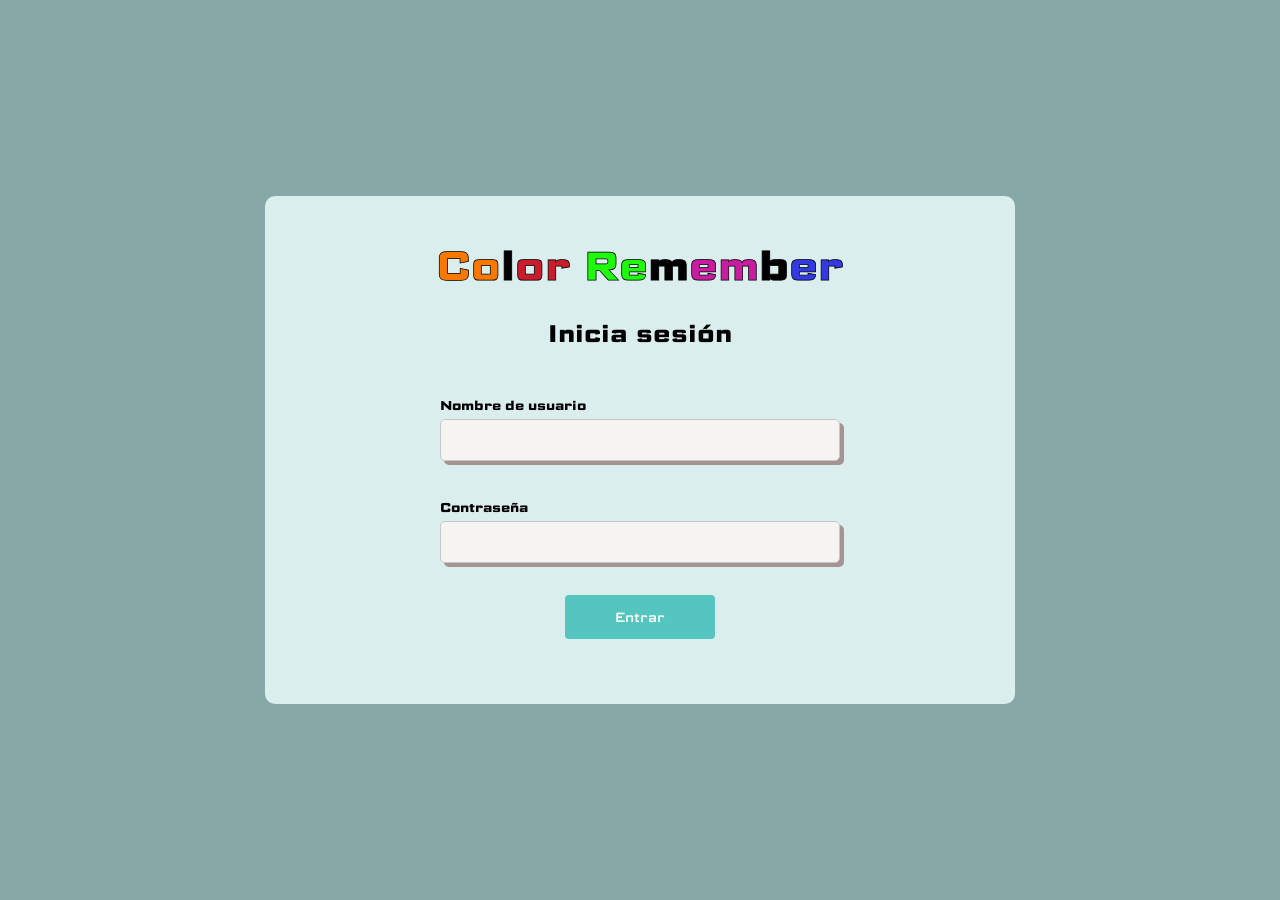
<file: docs/index.html>
<!DOCTYPE html>
<html lang="es">
<head>
    <meta charset="UTF-8">
    <meta name="viewport" content="width=device-width, initial-scale=1.0">
    <title>Color Remember</title>
    <link rel="stylesheet" href="./css/styles.css">
    <link rel="preconnect" href="https://fonts.googleapis.com">
    <link rel="preconnect" href="https://fonts.gstatic.com" crossorigin>
    <link href="https://fonts.googleapis.com/css2?family=Science+Gothic:wght@100..900&display=swap" rel="stylesheet">
    <link href="https://fonts.googleapis.com/css2?family=Science+Gothic:wght@100..900&family=Wix+Madefor+Display:wght@400..800&display=swap" rel="stylesheet"> 
    </head>
    <body>
        <main class="container-main">
            <h1 class="titulo">
                <span class="naranja">Co</span>l<span class="rojo">or</span>
                <span class="verde">Re</span>m<span class="magenta">em</span>b<span class="azul">er</span>
            </h1>

            <h2>Inicia sesión</h2>

            <form id="form-login" class="container-form">
                <div>
                    <label for="usuario">Nombre de usuario</label>
                    <input type="text" id="usuario" name="usuario" required>
                </div>

                <div>
                    <label for="contra">Contraseña</label>
                    <input type="text" id="contra" name="contra" required>
                </div>

                <button class="boton-enviar" type="submit">Entrar</button>

                <!-- Mensaje de error -->
                <div id="mensaje-error" class="alerta-error hidden">
                    <span class="bold">Error:</span> Usuario no registrado
                </div>
            </form>

        </main>

        <script type="module" src="./js/main.js"></script>
    </body>
</html>
</file>
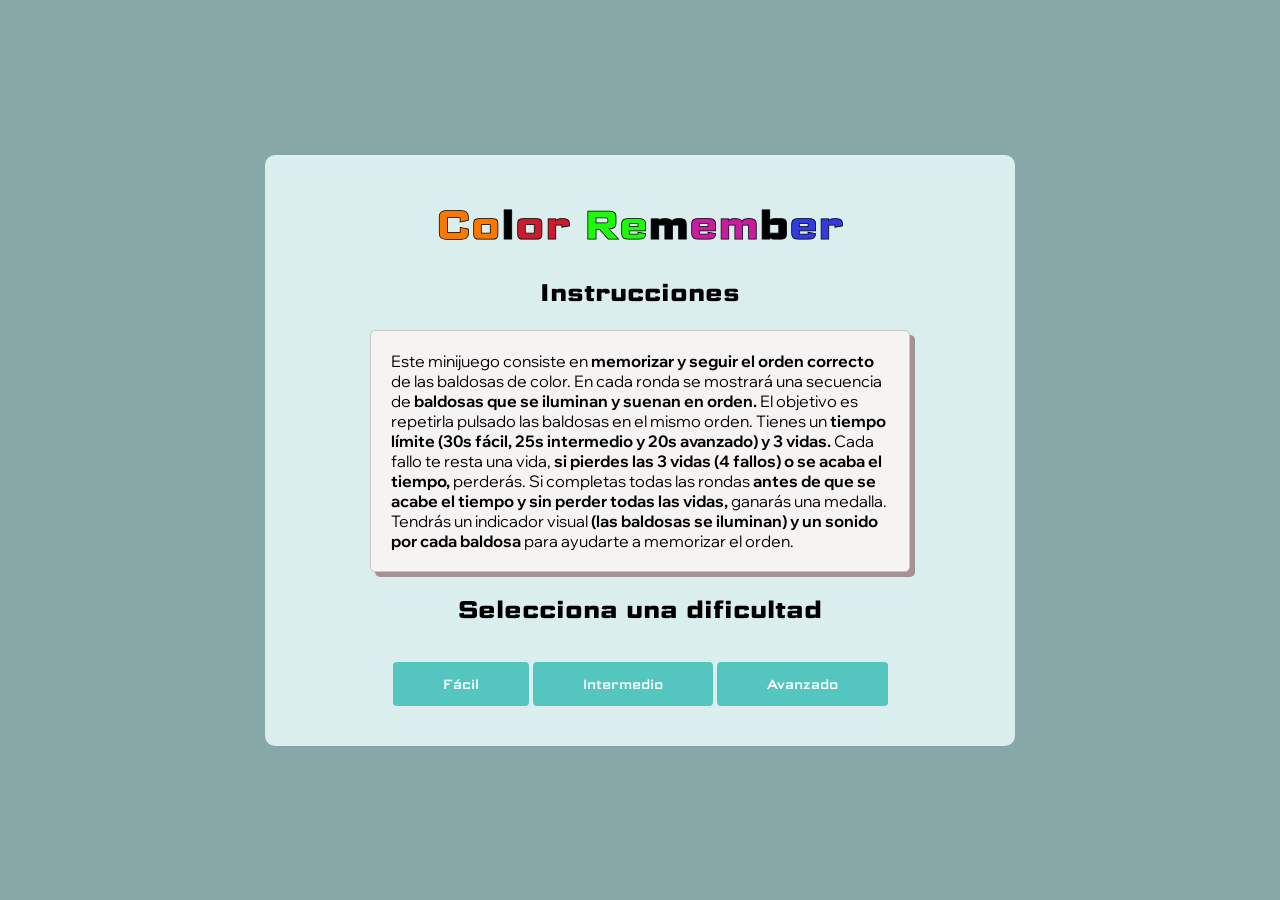
<file: docs/pages/bienvenida.html>
<!DOCTYPE html>
<html lang="es">
<head>
    <meta charset="UTF-8">
    <meta name="viewport" content="width=device-width, initial-scale=1.0">
    <title>Bienvenida</title>
    <link rel="stylesheet" href="../css/styles.css">
    <link rel="preconnect" href="https://fonts.googleapis.com">
    <link rel="preconnect" href="https://fonts.gstatic.com" crossorigin>
    <link href="https://fonts.googleapis.com/css2?family=Science+Gothic:wght@100..900&display=swap" rel="stylesheet">
    <link href="https://fonts.googleapis.com/css2?family=Science+Gothic:wght@100..900&family=Wix+Madefor+Display:wght@400..800&display=swap" rel="stylesheet">    
</head>
    <body>
        <main class="container-main">
            <h1 class="titulo">
                <span class="naranja">Co</span>l<span class="rojo">or</span>
                <span class="verde">Re</span>m<span class="magenta">em</span>b<span class="azul">er</span>
            </h1>

            <h2>Instrucciones</h2>
            <div class="contenedor-inst">
                <p>
                    Este minijuego consiste en <span class="bold">memorizar y seguir el orden correcto</span> de las baldosas de color. 
                    En cada ronda se mostrará una secuencia de <span class="bold">baldosas que se iluminan y suenan en orden.</span> El objetivo es repetirla
                    pulsado las baldosas en el mismo orden. Tienes un <span class="bold">tiempo límite (30s fácil, 25s intermedio y 20s avanzado) y 3 vidas.</span> Cada fallo te resta una vida,
                    <span class="bold">si pierdes las 3 vidas (4 fallos) o se acaba el tiempo,</span> perderás. Si completas todas las rondas <span class="bold">antes de que se acabe el tiempo y sin perder todas las vidas,</span> ganarás una medalla. 
                    Tendrás un indicador visual <span class="bold">(las baldosas se iluminan) y un sonido por cada baldosa</span> para ayudarte a memorizar el orden.
                </p>
            </div>

            <h2>Selecciona una dificultad</h2>
            <button class="boton-dific" type="button" id="boton-facil">Fácil</button>
            <button class="boton-dific" type="button" id="boton-inter">Intermedio</button>
            <button class="boton-dific" type="button" id="boton-avan">Avanzado</button>
        </main>

        <script type="module" src="../js/main.js"></script>
    </body>
</html>
</file>
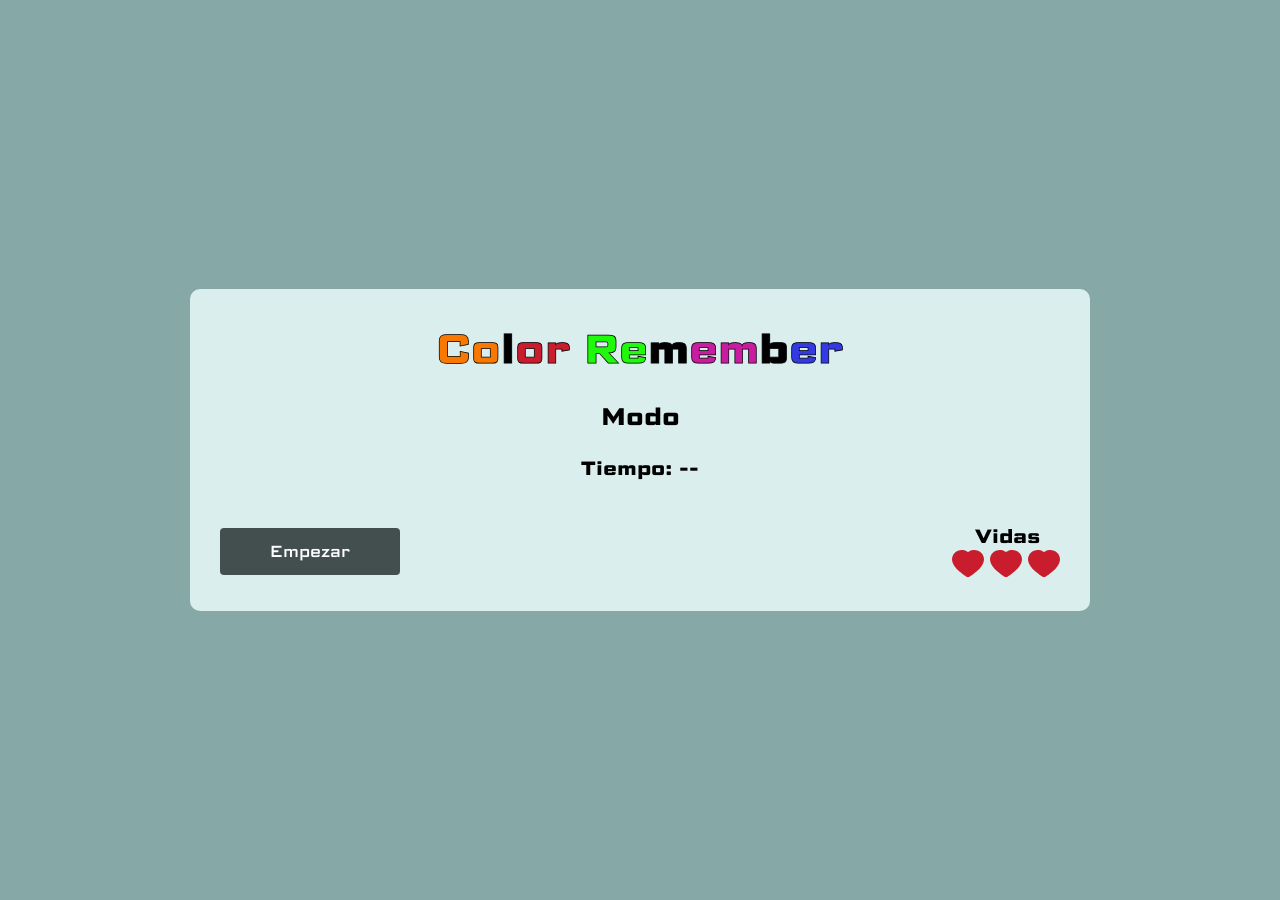
<file: docs/pages/juego.html>
<!DOCTYPE html>
<html lang="es">
<head>
    <meta charset="UTF-8">
    <meta name="viewport" content="width=device-width, initial-scale=1.0">
    <title>Color Remember - Partida</title>
    <link rel="stylesheet" href="../css/styles.css">
    <link rel="preconnect" href="https://fonts.googleapis.com">
    <link rel="preconnect" href="https://fonts.gstatic.com" crossorigin>
    <link href="https://fonts.googleapis.com/css2?family=Science+Gothic:wght@100..900&display=swap" rel="stylesheet">
    <link href="https://fonts.googleapis.com/css2?family=Science+Gothic:wght@100..900&family=Wix+Madefor+Display:wght@400..800&display=swap" rel="stylesheet">    
</head>
    <body>
        <main class="container-juego">
            <h1 class="titulo">
                <span class="naranja">Co</span>l<span class="rojo">or</span>
                <span class="verde">Re</span>m<span class="magenta">em</span>b<span class="azul">er</span>
            </h1>

            <!-- MODALIDAD Y TIEMPO -->
            <section>
                <h2 id="texto-nivel">Modo</h2>
                <h3>Tiempo: <span id="cronometro">--</span></h3>
            </section>

            <!-- TABLERO DE JUEGO -->
            <section>

                <!-- MODO FÁCIL -->
                <div id="tablero-facil" class="container-tablero tablero-modo container-oculto">
                    <svg width="100%" height="100%" viewBox="60 148 530 434" fill="none" class="svg-tablero" xmlns="http://www.w3.org/2000/svg">
                        <!-- SILUETA TRIANGULO -->
                        <path d="M341.956 572.89C334.122 585.416 315.878 585.416 308.044 572.89L62.6844 180.606C54.3528 167.285 63.9291 150 79.6409 150H570.359C586.071 150 595.647 167.285 587.316 180.606L341.956 572.89Z" fill="#373333"/>
                            
                        <!-- BALDOSA AZUL -->
                        <path class="baldosa azul" d="M236.625 336.319C230.723 345.52 217.277 345.52 211.375 336.319L130.565 210.349C124.161 200.366 131.329 187.25 143.19 187.25H304.81C316.671 187.25 323.839 200.366 317.435 210.349L236.625 336.319Z" stroke="black" stroke-width="2"/>
                        
                        <!-- BALDOSA ROJO -->
                        <path class="baldosa rojo" d="M337.625 505.319C331.723 514.52 318.277 514.52 312.375 505.319L231.565 379.349C225.161 369.366 232.329 356.25 244.19 356.25H405.81C417.671 356.25 424.839 369.366 418.435 379.349L337.625 505.319Z" stroke="black" stroke-width="2"/>
                            
                        <!-- BALDOSA VERDE -->
                        <path class="baldosa verde" d="M441.625 336.319C435.723 345.52 422.277 345.52 416.375 336.319L335.565 210.349C329.161 200.366 336.329 187.25 348.19 187.25H509.81C521.671 187.25 528.839 200.366 522.435 210.349L441.625 336.319Z" stroke="black" stroke-width="2"/>
                            
                        <!-- NOTA MUSICAL CENTRAL -->
                        <g class="nota-musical" fill="white">
                            <path d="M326.938 312.547C326.938 316.069 323.368 318.922 318.969 318.922C314.57 318.922 311 316.069 311 312.547C311 309.025 314.57 306.172 318.969 306.172C323.368 306.172 326.938 309.025 326.938 312.547Z"/>
                            <path d="M326.938 280.672V312.547H323.75V280.672H326.938Z" fill-rule="evenodd" clip-rule="evenodd"/>
                            <path d="M323.75 280.098C323.75 279.361 324.006 278.648 324.473 278.078C324.94 277.509 325.59 277.119 326.313 276.974L335.875 275.062C336.338 274.969 336.815 274.981 337.272 275.095C337.729 275.209 338.156 275.423 338.52 275.722C338.885 276.021 339.179 276.397 339.381 276.823C339.582 277.249 339.687 277.714 339.688 278.186V283.859L323.75 287.047V280.098Z"/>
                        </g>
                    </svg>
                </div>

                <!-- MODO INTERMEDIO -->
                <div id="tablero-intermedio" class="container-tablero tablero-modo container-oculto">
                    <svg width="100%" height="100%" viewBox="0 0 481 481" fill="none" xmlns="http://www.w3.org/2000/svg">
                        <!-- SILUETA CIRCULO -->
                        <circle cx="240.064" cy="240.064" r="240" transform="rotate(163.013 240.064 240.064)" fill="#373333"/>
                        
                        <!-- BALDOSA AZUL -->
                        <path class="baldosa azul" d="M51.6415 281.565C41.1424 284.997 29.7392 279.278 27.4179 268.479C20.3522 235.608 22.0192 201.332 32.4249 169.117C42.8307 136.901 61.529 108.126 86.488 85.5992C94.6878 78.1985 107.282 80.2305 113.79 89.1554L198.912 205.888C206.917 216.867 201.88 232.461 188.965 236.682L51.6415 281.565Z" />

                        <!-- BALDOSA ROJA -->
                        <path class="baldosa rojo" d="M222.933 434.042C222.6 445.083 213.352 453.87 202.406 452.391C169.087 447.888 137.409 434.694 110.632 413.977C83.856 393.261 63.1294 365.911 50.4042 334.791C46.2236 324.567 52.407 313.409 63.0102 310.314L201.696 269.833C214.739 266.026 227.7 276.054 227.29 289.635L222.933 434.042Z" />

                        <!-- BALDOSA VERDE -->
                        <path class="baldosa verde" d="M423.12 306.161C433.807 308.952 440.307 319.93 436.419 330.269C424.588 361.74 404.65 389.67 378.476 411.142C352.302 432.615 321.013 446.708 287.837 452.16C276.937 453.951 267.442 445.431 266.794 434.405L258.316 290.181C257.519 276.617 270.189 266.223 283.336 269.657L423.12 306.161Z" />

                        <!-- BALDOSA AMARILLA -->
                        <path class="baldosa amarillo" d="M363.566 87.9277C369.716 78.7523 382.22 76.2235 390.706 83.294C416.537 104.815 436.359 132.828 448.032 164.606C459.704 196.385 462.726 230.569 456.967 263.693C455.075 274.575 443.907 280.741 433.28 277.728L294.288 238.314C281.216 234.607 275.566 219.224 283.13 207.938L363.566 87.9277Z" />

                        <!-- BALDOSA MAGENTA -->
                        <path class="baldosa magenta" d="M138.798 76.4916C132.241 67.6028 134.086 54.98 143.609 49.3826C172.593 32.3448 205.657 23.1556 239.511 22.9097C273.364 22.6638 306.558 31.3719 335.787 47.9869C345.389 53.4455 347.418 66.0401 340.991 75.0232L256.923 192.517C249.017 203.568 232.629 203.687 224.563 192.752L138.798 76.4916Z" />
                        
                        <!-- NOTA MUSICAL CENTRAL -->
                        <g class="nota-musical" fill="white">
                            <path d="M244.355 255.964C244.355 259.486 240.785 262.339 236.386 262.339C231.987 262.339 228.417 259.486 228.417 255.964C228.417 252.442 231.987 249.589 236.386 249.589C240.785 249.589 244.355 252.442 244.355 255.964Z"/>
                            <path d="M244.355 224.089V255.964H241.167V224.089H244.355Z" fill-rule="evenodd" clip-rule="evenodd"/>
                            <path d="M241.167 223.515C241.168 222.779 241.423 222.065 241.89 221.496C242.358 220.926 243.008 220.536 243.73 220.392L253.292 218.479C253.755 218.387 254.232 218.398 254.689 218.512C255.146 218.626 255.573 218.84 255.937 219.139C256.302 219.438 256.596 219.814 256.798 220.24C257 220.666 257.104 221.131 257.105 221.603V227.277L241.167 230.464V223.515Z"/>
                        </g>
                    </svg>
                </div>

                <!-- MODO AVANZADO -->
                <div id="tablero-avanzado" class="container-tablero tablero-modo container-oculto">
                    <svg width="100%" height="100%" viewBox="0 0 525 525" fill="none" xmlns="http://w3.org">
                        <!-- SILUETA ESTRELLA -->
                        <path d="M257.652 19.1842C258.924 14.1508 266.076 14.1508 267.348 19.1842L304.539 166.365C305.302 169.386 308.613 170.98 311.451 169.694L449.71 107.005C454.438 104.861 458.897 110.452 455.754 114.585L363.872 235.428C361.986 237.908 362.804 241.491 365.579 242.908L500.794 311.917C505.418 314.277 503.827 321.249 498.637 321.369L346.87 324.877C343.755 324.949 341.464 327.822 342.087 330.875L372.438 479.617C373.476 484.703 367.033 487.806 363.703 483.823L266.336 367.355C264.337 364.964 260.663 364.964 258.664 367.355L161.297 483.823C157.967 487.806 151.524 484.703 152.562 479.617L182.913 330.875C183.536 327.822 181.245 324.949 178.13 324.877L26.3633 321.369C21.1731 321.249 19.5817 314.277 24.2059 311.917L159.421 242.908C162.196 241.491 163.014 237.908 161.128 235.428L69.2456 114.585C66.1033 110.452 70.5622 104.861 75.2905 107.005L213.549 169.694C216.387 170.98 219.698 169.386 220.461 166.365L257.652 19.1842Z" fill="#373333" stroke="black" stroke-width="2"/>
                        
                        <!-- BALDOSA AZUL -->
                        <path class="baldosa azul" d="M257.58 43.2517C258.569 37.7696 266.431 37.7696 267.42 43.2517L293.937 190.112C294.491 193.179 292.133 196 289.016 196H235.984C232.867 196 230.509 193.179 231.063 190.112L257.58 43.2517Z" />

                        <!-- BALDOSA ROJA  -->
                        <path class="baldosa rojo" d="M88.7777 130.678C85.1468 126.453 90.1036 120.351 94.9827 123.04L225.689 195.058C228.419 196.563 229.123 200.171 227.157 202.59L193.718 243.752C191.753 246.172 188.077 246.223 186.046 243.859L88.7777 130.678Z" />
                        
                        <!-- BALDOSA VERDE -->
                        <path class="baldosa verde" d="M51.8583 316.302C46.2931 316.55 44.5531 308.883 49.6801 306.705L187.028 248.34C189.897 247.121 193.17 248.796 193.86 251.835L205.598 303.553C206.288 306.592 204.059 309.516 200.945 309.654L51.8583 316.302Z" />
                        
                        <!-- BALDOSA AMARILLA -->
                        <path class="baldosa amarillo" d="M172.841 460.86C169.522 465.335 162.477 461.847 164.022 456.495L205.403 313.113C206.267 310.118 209.631 308.635 212.425 310.018L259.954 333.543C262.748 334.925 263.609 338.499 261.752 341.003L172.841 460.86Z" />
                        
                        <!-- BALDOSA MAGENTA -->
                        <path class="baldosa magenta" d="M363.844 458.292C365.369 463.65 358.31 467.11 355.008 462.624L266.547 342.434C264.699 339.924 265.574 336.353 268.372 334.981L315.99 311.634C318.788 310.262 322.147 311.757 323 314.755L363.844 458.292Z" />

                        <!-- BALDOSA CIAN -->
                        <path class="baldosa cian" d="M480.086 305.978C485.24 308.093 483.595 315.78 478.027 315.601L328.87 310.8C325.754 310.7 323.489 307.804 324.141 304.756L335.238 252.898C335.89 249.85 339.142 248.135 342.026 249.318L480.086 305.978Z" />

                        <!-- BALDOSA NARANJA -->
                        <path class="baldosa naranja" d="M432.74 119.644C437.576 116.879 442.629 122.901 439.065 127.183L343.609 241.895C341.615 244.291 337.939 244.299 335.935 241.911L301.846 201.286C299.843 198.898 300.488 195.279 303.194 193.731L432.74 119.644Z" />
                        
                        <!-- CENTRO DE ESTRELLA -->
                        <path d="M265 338L206.363 309.762L191.88 246.311L232.459 195.427L297.541 195.427L338.12 246.311L323.637 309.762L265 338Z" fill="#373333" class="centro-estrella"/>

                        <!-- NOTA MUSICAL CENTRAL -->
                        <g class="nota-musical" fill="white">
                            <path d="M267.938 277.547C267.938 281.069 264.368 283.922 259.969 283.922C255.57 283.922 252 281.069 252 277.547C252 274.025 255.57 271.172 259.969 271.172C264.368 271.172 267.938 274.025 267.938 277.547Z"/>
                            <path d="M267.938 245.672V277.547H264.75V245.672H267.938Z" fill-rule="evenodd" clip-rule="evenodd"/>
                            <path d="M264.75 245.098C264.75 244.361 265.006 243.648 265.473 243.078C265.94 242.509 266.59 242.119 267.313 241.974L276.875 240.062C277.338 239.969 277.815 239.981 278.272 240.095C278.729 240.209 279.156 240.423 279.52 240.722C279.885 241.021 280.179 241.397 280.381 241.823C280.582 242.249 280.687 242.714 280.688 243.186V248.859L264.75 252.047V245.098Z"/>
                        </g>
                    </svg>
                </div>
            </section>

            <!-- VIDAS Y BOTÓN DE EMPEZAR -->
            <section class="info-juego">
                <div class="container-interfaz">
                <button class="boton-juego">Empezar</button>
                    <div class="container-vidas">
                    <h3>Vidas</h3>
                        <div class="bloque-corazones">
                            <div class="container-corazon">
                                <svg class="corazon" viewBox="0 0 71 61" fill="none" xmlns="http://www.w3.org/2000/svg">
                                    <path d="M69.2822 12.5007C68.1807 10.0545 66.5923 7.83767 64.6059 5.97453C62.6181 4.10578 60.2744 2.62071 57.7023 1.60008C55.0352 0.537467 52.1746 -0.00640194 49.2865 5.68581e-05C45.2348 5.68581e-05 41.2817 1.06411 37.8463 3.074C37.0245 3.55479 36.2437 4.08288 35.5041 4.65826C34.7644 4.08288 33.9836 3.55479 33.1618 3.074C29.7264 1.06411 25.7733 5.68581e-05 21.7216 5.68581e-05C18.804 5.68581e-05 15.9768 0.536026 13.3058 1.60008C10.7252 2.62473 8.39934 4.09864 6.40224 5.97453C4.41326 7.83557 2.82445 10.0529 1.72589 12.5007C0.583516 15.0466 0 17.7501 0 20.5324C0 23.1571 0.558861 25.8921 1.66836 28.6744C2.59706 30.9995 3.92846 33.4114 5.6297 35.8469C8.32537 39.7012 12.0319 43.7209 16.6343 47.7959C24.2611 54.5506 31.8139 59.2167 32.1345 59.4059L34.0823 60.6039C34.9452 61.132 36.0547 61.132 36.9177 60.6039L38.8654 59.4059C39.186 59.2088 46.7306 54.5506 54.3656 47.7959C58.968 43.7209 62.6745 39.7012 65.3702 35.8469C67.0714 33.4114 68.4111 30.9995 69.3316 28.6744C70.4411 25.8921 70.9999 23.1571 70.9999 20.5324C71.0081 17.7501 70.4246 15.0466 69.2822 12.5007Z" fill="#C91D2E"/>
                                </svg>
                                <span class="x-fallado">✕</span>
                            </div>

                            <div class="container-corazon">
                                <svg class="corazon" viewBox="0 0 71 61" fill="none" xmlns="http://www.w3.org/2000/svg">
                                    <path d="M69.2822 12.5007C68.1807 10.0545 66.5923 7.83767 64.6059 5.97453C62.6181 4.10578 60.2744 2.62071 57.7023 1.60008C55.0352 0.537467 52.1746 -0.00640194 49.2865 5.68581e-05C45.2348 5.68581e-05 41.2817 1.06411 37.8463 3.074C37.0245 3.55479 36.2437 4.08288 35.5041 4.65826C34.7644 4.08288 33.9836 3.55479 33.1618 3.074C29.7264 1.06411 25.7733 5.68581e-05 21.7216 5.68581e-05C18.804 5.68581e-05 15.9768 0.536026 13.3058 1.60008C10.7252 2.62473 8.39934 4.09864 6.40224 5.97453C4.41326 7.83557 2.82445 10.0529 1.72589 12.5007C0.583516 15.0466 0 17.7501 0 20.5324C0 23.1571 0.558861 25.8921 1.66836 28.6744C2.59706 30.9995 3.92846 33.4114 5.6297 35.8469C8.32537 39.7012 12.0319 43.7209 16.6343 47.7959C24.2611 54.5506 31.8139 59.2167 32.1345 59.4059L34.0823 60.6039C34.9452 61.132 36.0547 61.132 36.9177 60.6039L38.8654 59.4059C39.186 59.2088 46.7306 54.5506 54.3656 47.7959C58.968 43.7209 62.6745 39.7012 65.3702 35.8469C67.0714 33.4114 68.4111 30.9995 69.3316 28.6744C70.4411 25.8921 70.9999 23.1571 70.9999 20.5324C71.0081 17.7501 70.4246 15.0466 69.2822 12.5007Z" fill="#C91D2E"/>
                                </svg>
                                <span class="x-fallado">✕</span>
                            </div>

                            <div class="container-corazon">
                                <svg class="corazon" viewBox="0 0 71 61" fill="none" xmlns="http://www.w3.org/2000/svg">
                                    <path d="M69.2822 12.5007C68.1807 10.0545 66.5923 7.83767 64.6059 5.97453C62.6181 4.10578 60.2744 2.62071 57.7023 1.60008C55.0352 0.537467 52.1746 -0.00640194 49.2865 5.68581e-05C45.2348 5.68581e-05 41.2817 1.06411 37.8463 3.074C37.0245 3.55479 36.2437 4.08288 35.5041 4.65826C34.7644 4.08288 33.9836 3.55479 33.1618 3.074C29.7264 1.06411 25.7733 5.68581e-05 21.7216 5.68581e-05C18.804 5.68581e-05 15.9768 0.536026 13.3058 1.60008C10.7252 2.62473 8.39934 4.09864 6.40224 5.97453C4.41326 7.83557 2.82445 10.0529 1.72589 12.5007C0.583516 15.0466 0 17.7501 0 20.5324C0 23.1571 0.558861 25.8921 1.66836 28.6744C2.59706 30.9995 3.92846 33.4114 5.6297 35.8469C8.32537 39.7012 12.0319 43.7209 16.6343 47.7959C24.2611 54.5506 31.8139 59.2167 32.1345 59.4059L34.0823 60.6039C34.9452 61.132 36.0547 61.132 36.9177 60.6039L38.8654 59.4059C39.186 59.2088 46.7306 54.5506 54.3656 47.7959C58.968 43.7209 62.6745 39.7012 65.3702 35.8469C67.0714 33.4114 68.4111 30.9995 69.3316 28.6744C70.4411 25.8921 70.9999 23.1571 70.9999 20.5324C71.0081 17.7501 70.4246 15.0466 69.2822 12.5007Z" fill="#C91D2E"/>
                                </svg>
                                <span class="x-fallado">✕</span>
                            </div>
                        </div>
                    </div>
                </div>
            </section>
        </main>

        <script type="module" src="../js/main.js"></script>
    </body>
</html>
</file>
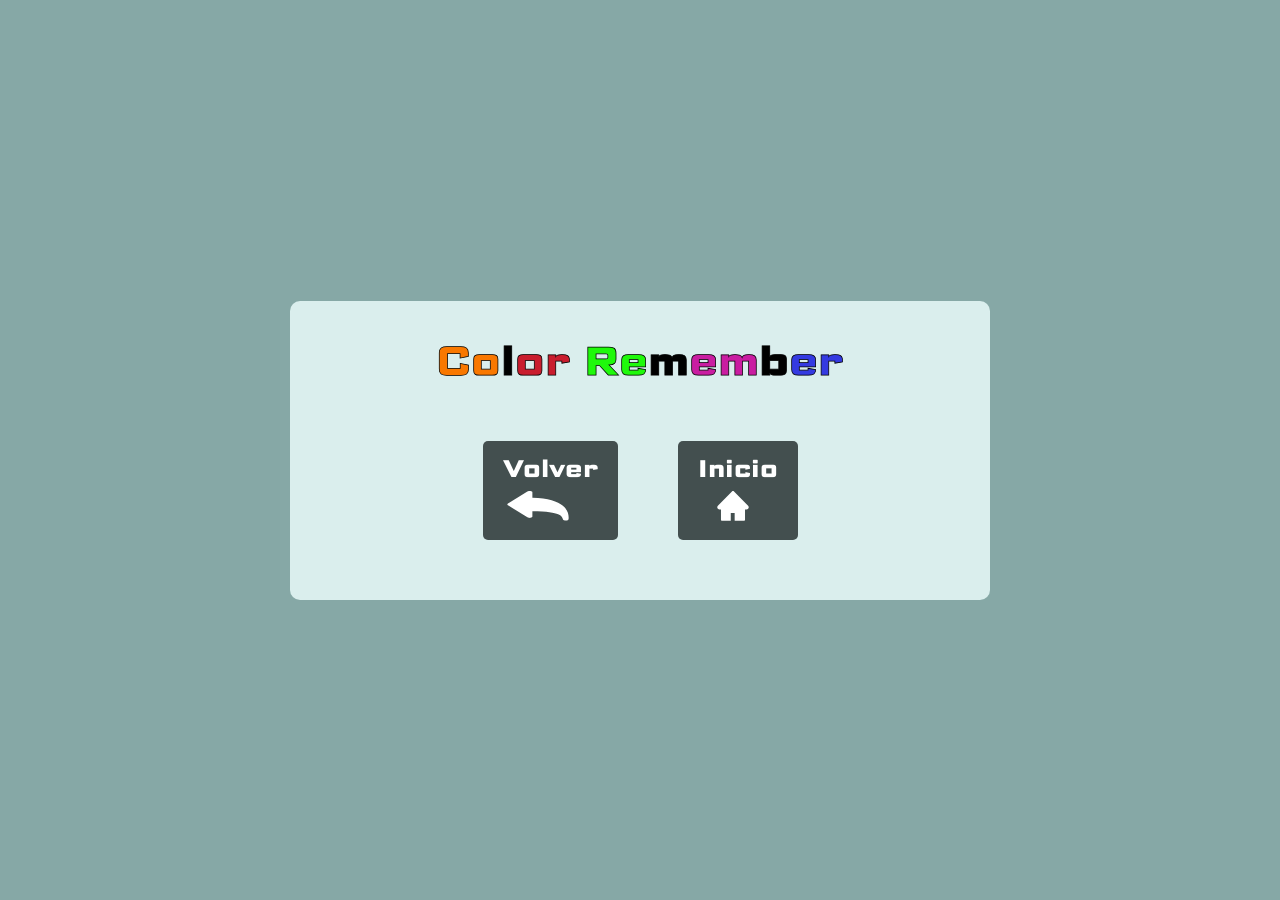
<file: docs/pages/resultado.html>
<!DOCTYPE html>
<html lang="es">
<head>
    <meta charset="UTF-8">
    <meta name="viewport" content="width=device-width, initial-scale=1.0">
    <title>Color Remember - Resultado</title>
    <link rel="stylesheet" href="../css/styles.css">
    <link rel="preconnect" href="https://fonts.googleapis.com">
    <link rel="preconnect" href="https://fonts.gstatic.com" crossorigin>
    <link href="https://fonts.googleapis.com/css2?family=Science+Gothic:wght@100..900&display=swap" rel="stylesheet">
    <link href="https://fonts.googleapis.com/css2?family=Science+Gothic:wght@100..900&family=Wix+Madefor+Display:wght@400..800&display=swap" rel="stylesheet">    
</head>
    <body>
        <main class="container-resultado">
            <h1 class="titulo">
                <span class="naranja">Co</span>l<span class="rojo">or</span>
                <span class="verde">Re</span>m<span class="magenta">em</span>b<span class="azul">er</span>
            </h1>

            <!-- RESULTADOS -->                
                <!-- PERDER -->
                    <!-- Por falta de tiempo -->
                    <div id="derrota-tiempo" class="container-textoR container-oculto">
                        <p>¡Has perdido!</p>
                        <p>Se te acabó el tiempo</p>
                    </div>

                    <!-- Por pasarse con el uso de las vidas -->
                    <div id="derrota-vidas" class="container-textoR container-oculto">
                        <p>¡Has perdido!</p>
                        <p>Se te han acabado las vidas</p>
                    </div>

                <!-- GANAR -->
                    <!-- Oro -->
                    <div id="victoria-oro" class="container-textoR container-oculto">
                        <p>¡Has ganado!</p>
                        <p>Tu puntuacion:</p>
                        <p>¡Perfecto! 🥇</p>
                    </div>

                    <!-- Plata -->
                    <div id="victoria-plata" class="container-textoR container-oculto">
                        <p>¡Has ganado!</p>
                        <p>Tu puntuacion:</p>
                        <p>¡Muy bien! 🥈</p>
                    </div>

                    <!-- Bronce -->
                    <div id="victoria-bronce" class="container-textoR container-oculto">
                        <p>¡Has ganado!</p>
                        <p>Tu puntuacion:</p>
                        <p>¡Por los pelos! 🥉</p>
                    </div>

                <!-- BOTON DE VUELTA -->
                <div class="container-botonR">
                    <button id="boton-volver" type="button" class="boton-result">
                        <span>Volver</span>
                            <span>
                                <svg class="svg-boton" viewBox="0 0 94 46" fill="none" xmlns="http://www.w3.org/2000/svg">
                                    <path d="M38.3829 2.06236C38.3837 1.63264 38.1064 1.21355 37.5899 0.863737C37.0733 0.513927 36.3433 0.250903 35.5021 0.111475C34.6609 -0.027953 33.7505 -0.0368084 32.8983 0.0861484C32.0461 0.209105 31.2948 0.457721 30.7496 0.797203L0.898492 19.3419C0.316163 19.7036 0 20.1488 0 20.6071C0 21.0653 0.316163 21.5105 0.898492 21.8722L30.7496 40.4169C31.2948 40.7564 32.0461 41.005 32.8983 41.128C33.7505 41.251 34.6609 41.2421 35.5021 41.1027C36.3433 40.9632 37.0733 40.7002 37.5899 40.3504C38.1064 40.0006 38.3837 39.5815 38.3829 39.1518V30.9303C61.3213 31.1611 72.3406 33.2649 77.8759 35.552C83.1382 37.7259 84.1019 40.283 85.1041 42.9617L85.3642 43.652C85.5556 44.1459 86.1139 44.589 86.9341 44.8979C87.7544 45.2069 88.78 45.3603 89.818 45.3294C90.856 45.2985 91.8349 45.0854 92.5704 44.7302C93.306 44.375 93.7476 43.9021 93.8121 43.4006C94.5413 37.7383 93.4453 29.5333 85.1681 22.6697C77.1339 16.008 62.6689 10.8855 38.3829 10.3498V2.06236Z" fill-rule="evenodd" clip-rule="evenodd" fill="white"/>
                                </svg>
                        </span>
                    </button>

                    <button id="boton-login" type="button" class="boton-result">
                            <span>Inicio</span>
                            <span>
                                <svg class="svg-boton" viewBox="0 0 62 59" fill="none" xmlns="http://www.w3.org/2000/svg">
                                    <path d="M60.6894 28.7775L32.5322 0.640813C32.3295 0.437677 32.0887 0.276517 31.8236 0.166558C31.5585 0.0565992 31.2743 0 30.9873 0C30.7003 0 30.4161 0.0565992 30.151 0.166558C29.8859 0.276517 29.6451 0.437677 29.4424 0.640813L1.28516 28.7775C0.464844 29.5978 0 30.7121 0 31.8742C0 34.2873 1.96191 36.2492 4.375 36.2492H7.3418V56.3264C7.3418 57.5363 8.31934 58.5139 9.5293 58.5139H26.6123V43.2014H34.2686V58.5139H52.4453C53.6553 58.5139 54.6328 57.5363 54.6328 56.3264V36.2492H57.5996C58.7617 36.2492 59.876 35.7912 60.6963 34.9641C62.3984 33.2551 62.3984 30.4865 60.6894 28.7775Z" fill="white"/>
                                </svg>
                            </span>
                    </button>
                </div>
        </main>

        <script type="module" src="../js/main.js"></script>
    </body>
</html>
</file>
<file: docs/css/styles.css>
/* Estilos generales de página */
* {
    margin: 0;
    padding: 0;
    box-sizing: border-box;
}

body {
    background-color: #86a8a6;
    min-height: 100vh;
    display: flex;
    justify-content: center;
    align-items: center;
}

/* Contenedores */
.container-main {
    background-color: #daeeed;
    border-radius: 10px;
    width: 90%;
    max-width: 750px;
    padding: 40px 40px;
    text-align: center;
}

.container-form {
    display: flex;
    flex-direction: column;
    gap: 12px;
    margin-bottom: 25px;
    text-align: left;
    max-width: 400px;
    margin-left: auto;
    margin-right: auto;
}

.contenedor-inst {
    background-color: #F6F3F3;
    border-radius: 5px;
    padding: 20px;
    font-style: 'Wix Madefor Display';
    border: 1px solid #C6C6C6;
    box-shadow: 5px 5px 0px #A59292;
    text-align: left;
    margin: 0 auto;
    max-width: 540px;
}

.contenedor-inst > p {
    font-family: 'Wix Madefor Display';
}

.container-juego {
    background-color: #daeeed;
    border-radius: 10px;
    width: 80%;
    max-width: 900px;
    margin: 40px auto;
    padding: 30px;
    box-sizing: border-box;
}

.container-juego > h1, h2, h3{
    text-align: center;
}

.container-resultado {
    background-color: #daeeed;
    color: #000000;
    border-radius: 10px;
    width: 100%;
    max-width: 700px;
    margin: 40px auto;
    padding: 30px;
    box-sizing: border-box;
    display: flex;
    flex-direction: column;
    justify-content: center;
    align-items: center;
}

.container-textoR {
    max-width: fit-content;
    box-shadow: 6px 6px 0 #434F4F;
    border-radius: 10px;
    padding: 20px;
    font-weight: bold;
    font-size: 2.4rem;
    background-color: #CDD9D9;
    font-family: 'Science Gothic';
    text-align: center;
}

.container-botonR {
    display: flex;
    flex-direction: row;
    justify-content: center;
}

/* Mensaje de error */
.alerta-error {
    background-color: #F3BDBD;
    color: #FF0000;
    border: 1px solid #FF0000;
    padding: 12px;
    font-size: 14px;
    font-family: 'Science Gothic';
    margin-top: 15px;
    text-align: center;
    transition: all 0.3s ease;
}

.hidden {
    display: none;
}

/* Botones */
.boton-enviar {
    background-color: #54C5BF;
    color: white;
    border: none;
    padding: 12px 50px;
    font-weight: normal;
    border-radius: 4px;
    cursor: pointer;
    margin-top: 20px;
    max-width: 150px;
    align-self: center;
    align-content: center;
    font-family: 'Science Gothic';
}

.boton-enviar:hover {
    background-color: #1c5350;
}

.boton-dific {
    background-color: #54C5BF;
    color: white;
    border: none;
    padding: 12px 50px;
    font-weight: normal;
    border-radius: 4px;
    cursor: pointer;
    margin-top: 15px;
    text-align: center;
    font-family: 'Science Gothic';
}

.boton-dific:hover {
    background-color: #2e6d6a;
}

.boton-juego {
    background-color: #434F4F;
    color: white;
    border: none;
    padding: 12px 50px;
    font-weight: normal;
    font-size: 1rem;
    border-radius: 4px;
    cursor: pointer;
    margin-top: 0;
    text-align: center;
    font-family: 'Science Gothic';
}

.boton-juego:hover {
    background-color: #212828;
}

.boton-result {
    background-color: #434F4F;
    color: white;
    border: none;
    border-radius: 5px;
    font-size: 1.5rem;
    padding: 10px 20px;
    cursor: pointer;
    font-family: 'Science Gothic';
    margin: 30px;
    font-weight: bolder;
    max-width: 200px;
    gap: 5px;
    display: flex;
    flex-direction: column;
}

.svg-boton {
    width: 70px;
    height: 30px;
}

.boton-result:hover {
    background-color: #202626;
}

/* Fuentes o efectos de fuente */
.titulo {
    font-size: 2.5rem;
    font-weight: bold;
    margin-bottom: 20px;
    -webkit-text-stroke: 0.75px black;
    font-family: 'Science gothic';
    text-align: center;
}

.titulo .naranja { color: #F97800; }
.titulo .rojo { color: #C91D2E; }
.titulo .verde { color: #1FF90B; }
.titulo .magenta { color: #C91DA1; }
.titulo .azul { color: #343AE1; }

.bold {
    font-weight: bold;
}

/* Estilos generales de componentes (label, input, h2...) */
h2 {
    font-size: 1.5rem;
    margin: 20px;
    font-family: 'Science Gothic';
}

h3 {
        font-size: 1.2rem;
    margin: 20px;
    font-family: 'Science Gothic'; 
}

label {
    display: inline-block;
    font-weight: bold;
    text-align: left;
    margin-top: 25px;
    margin-bottom: 4px;
    font-size: 0.8rem;
    font-family: 'Science Gothic';
}

input {
    width: 100%;
    padding: 12px;
    border: 1px solid #C6C6C6;
    background-color: #F6F3F3;
    border-radius: 5px;
    box-shadow: 4px 4px 0px #A59292;
    color: #6f6363;
    font-family: 'Wix Madefor Display';
}

input:focus {
    outline: none;
    background-color: #ebe2e2;
    border: 1.5px solid rgb(201, 148, 148);
}

a:visited {
    text-decoration: none;
}

/* Estilos generales del tablero de juego */
.nota-musical {
    fill: white;
    pointer-events: none;
}

.baldosa {
    cursor: pointer;
    transition: filter 0.2s ease;
}

.baldosa.azul { fill: #343AE1; }
.baldosa.verde { fill: #0BFF24; }
.baldosa.rojo { fill: #C91D2E; }
.baldosa.amarillo { fill: #FFFF0B; }
.baldosa.cian { fill: #00E1FF; }
.baldosa.naranja { fill: #F97800; }
.baldosa.magenta { fill: #C91DA1; }

.baldosa.activa { filter: brightness(3) drop-shadow(0 0 10px white); }
.baldosa.hover { 
    stroke: white;
    stroke-width: 3;
}
.baldosa.error { fill: red; }

.container-interfaz {
    display: flex;
    flex-direction: row;
    justify-content: space-between;
    align-items: center;
    width: 100%;
    margin-top: 10px;
    padding-top: 20px;
}

.container-vidas {
    display: flex;
    margin: 0px;
    flex-direction: column;
    align-items: flex-end;
}

.container-vidas > h3 {
    margin-bottom: 0px;
    margin-top: 0px;
}

.bloque-corazones {
    display: flex;
    flex-direction: row;
    gap: 6px;
}

.corazon {
    width: 32px;
    height: auto;
}

.container-corazon {
    position: relative;
}

.x-fallado { 
    display: none;
    position: absolute;
    top: 30%;
    left: 51%;
    transform: translate(-50%, -50%);
    color: black;
    font-size: 27px;
    font-weight: bold;
}

.container-corazon.fallado .x-fallado {
    display: block;
}

.container-oculto {
    display: none !important;
}

/* Estilos de las figuras */
.container-tablero {
    display: block;
    width: 100%;
    max-width: 320px;
    max-height: 40vh;
    margin: 20px auto 0 auto;
}

.container-tablero svg {
    width: 100%;
    height: 100%;
    display: block;
}

.svg-tablero {
    width: 100%;
    height: 100%;
    display: block;
}

.resumen {
    font-size: 1rem;
    color: #6f6363;
    margin-top: 10px;
}
</file>
